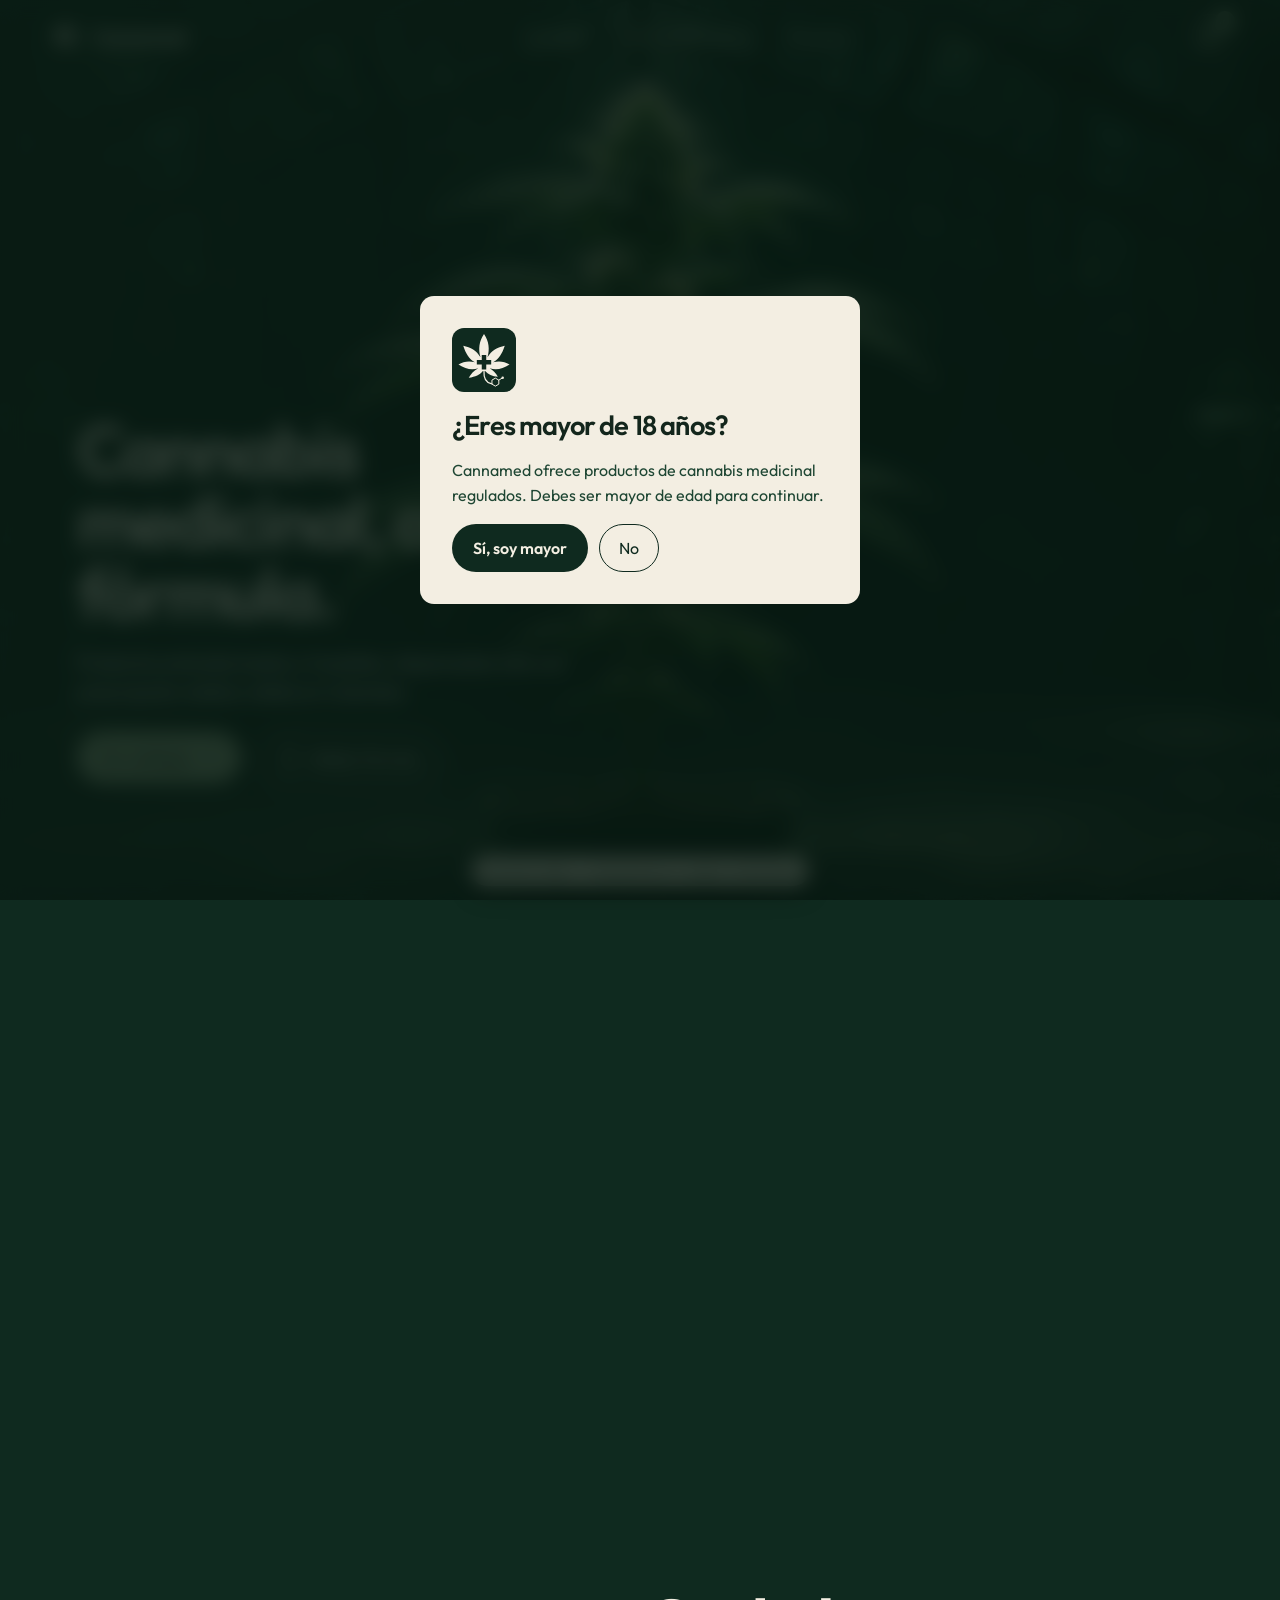
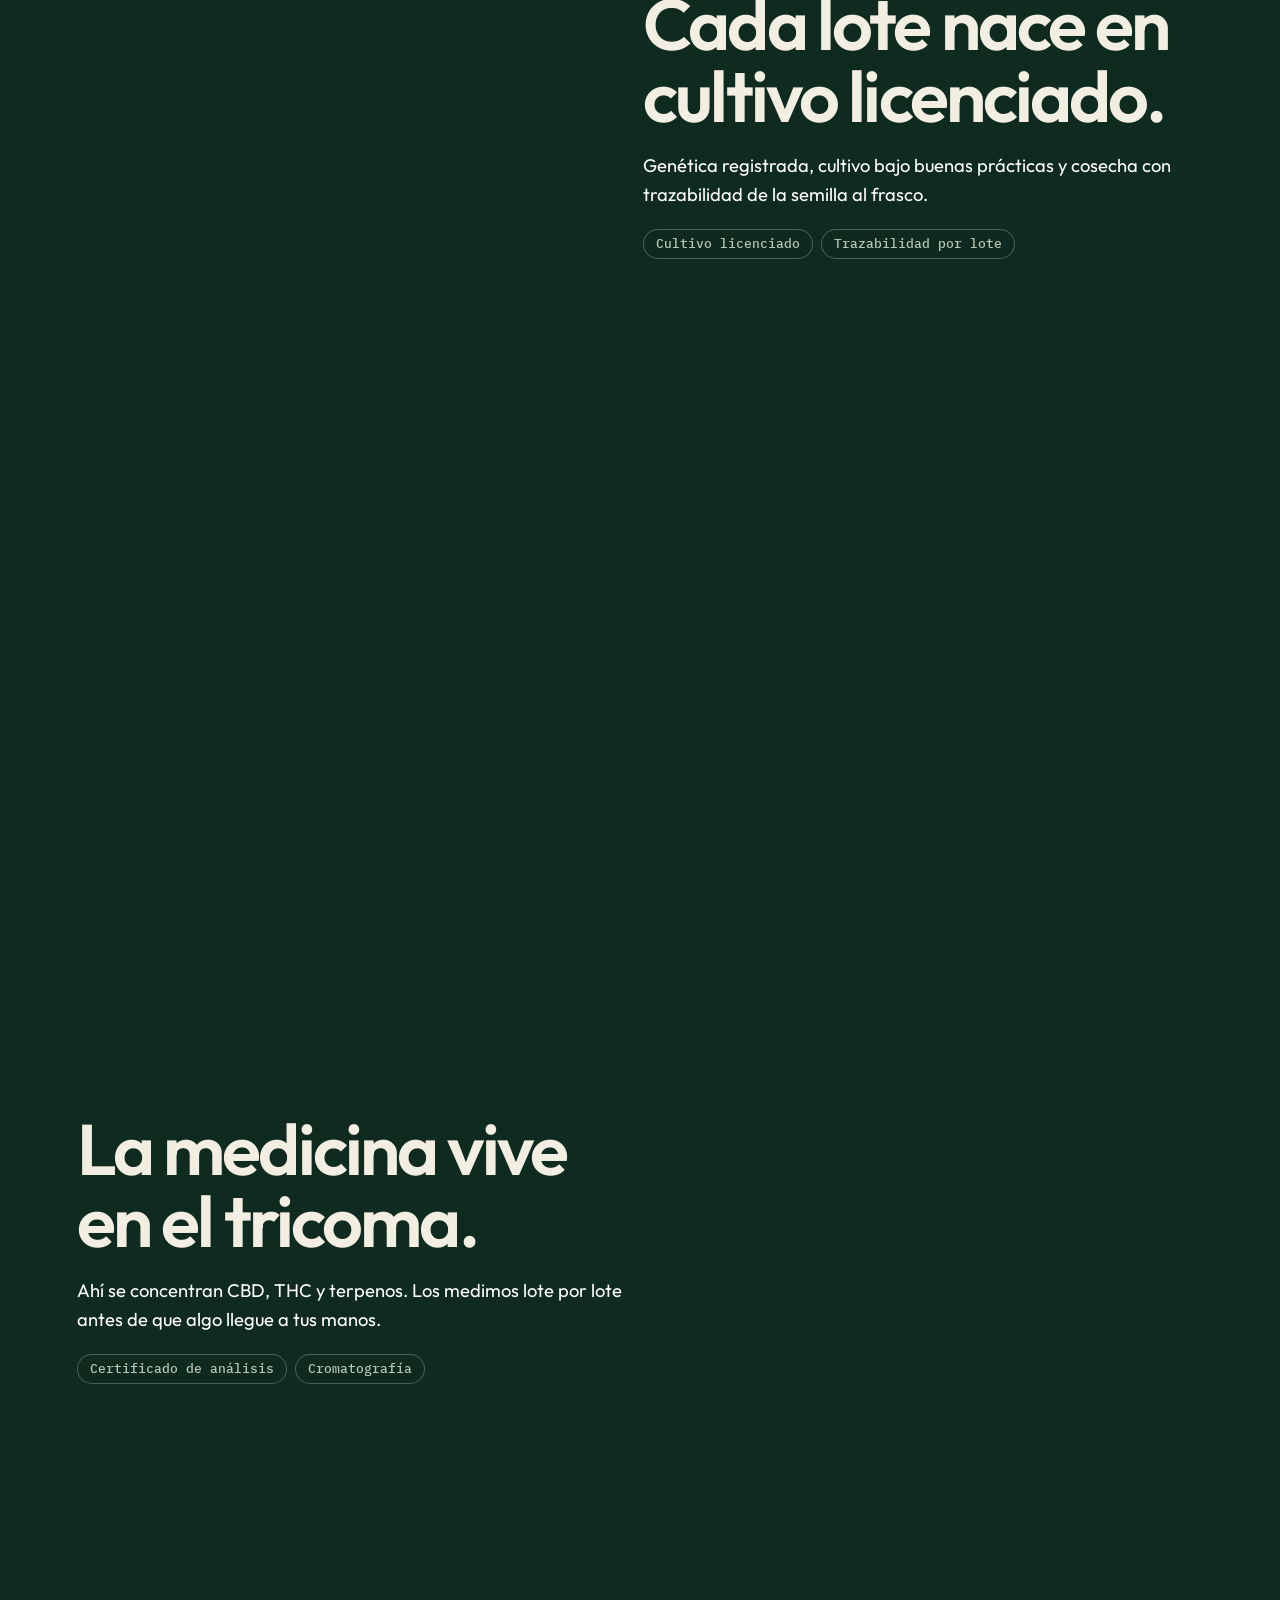
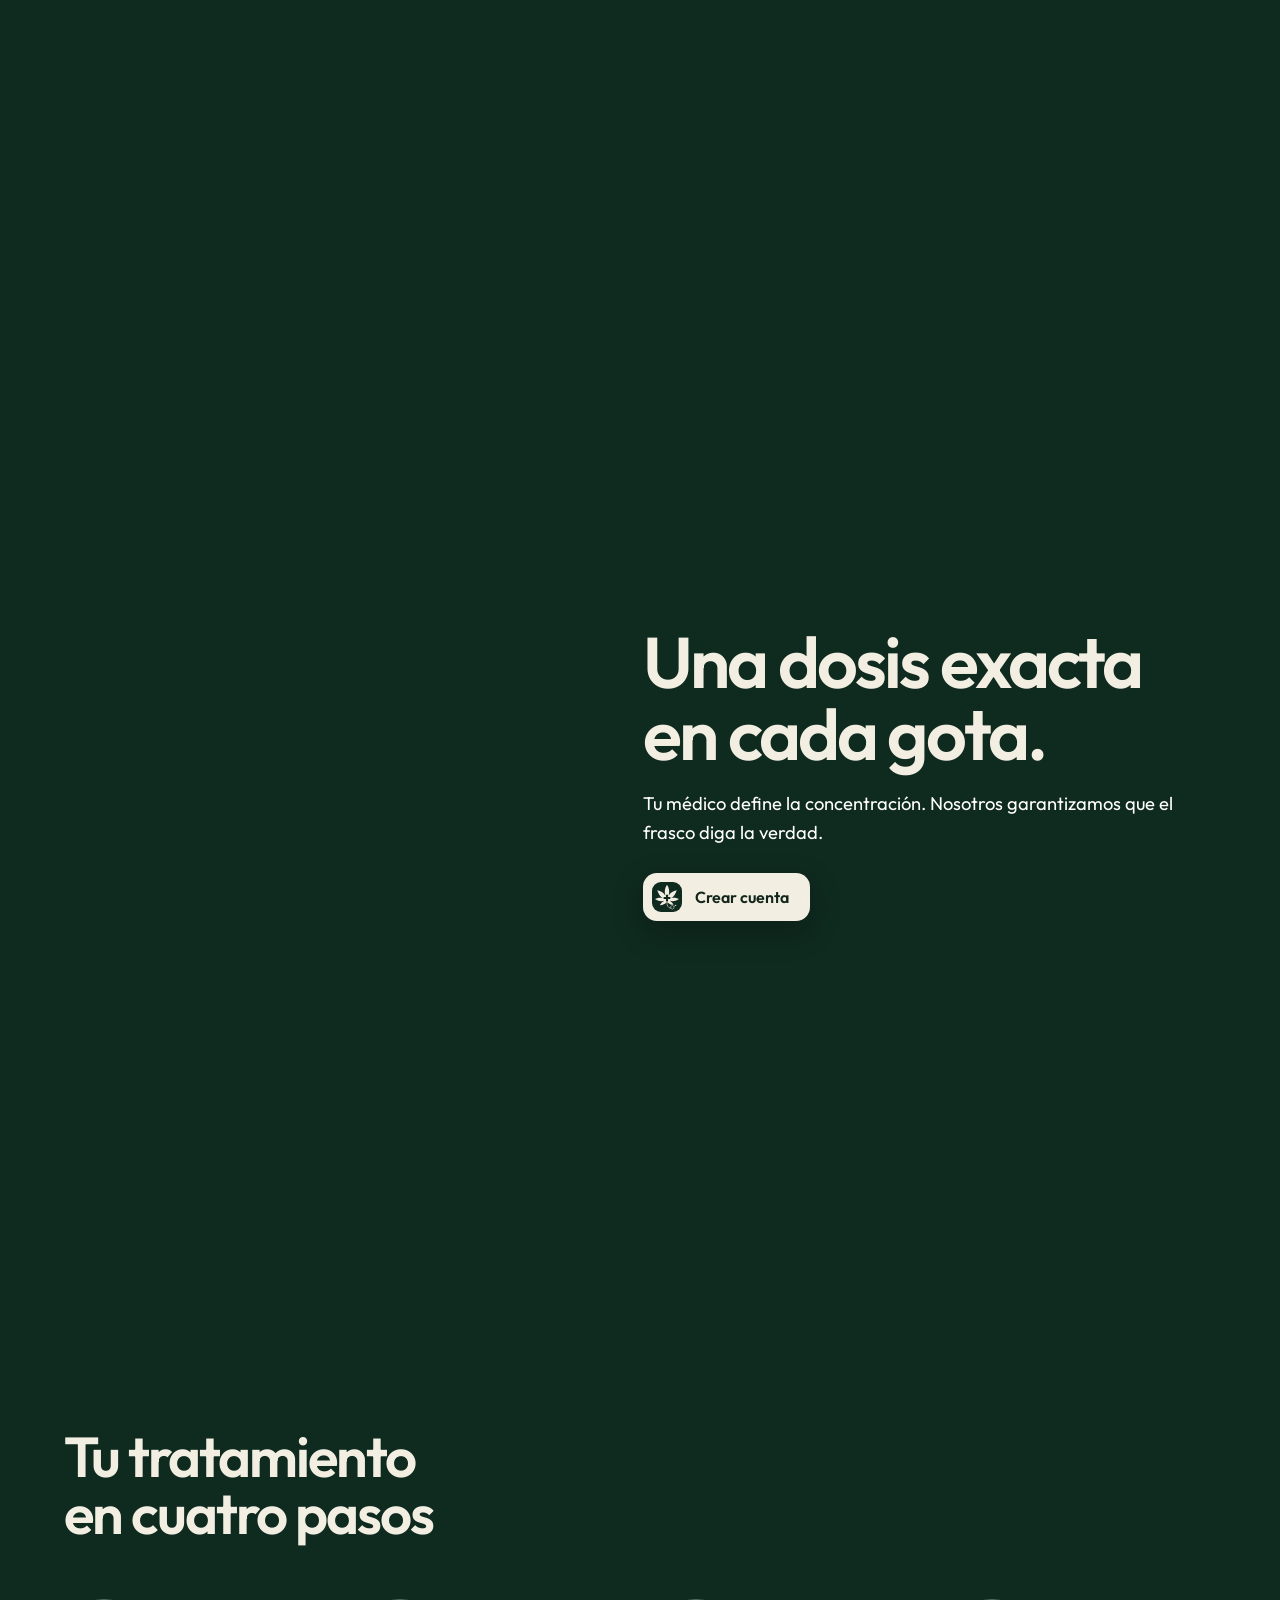
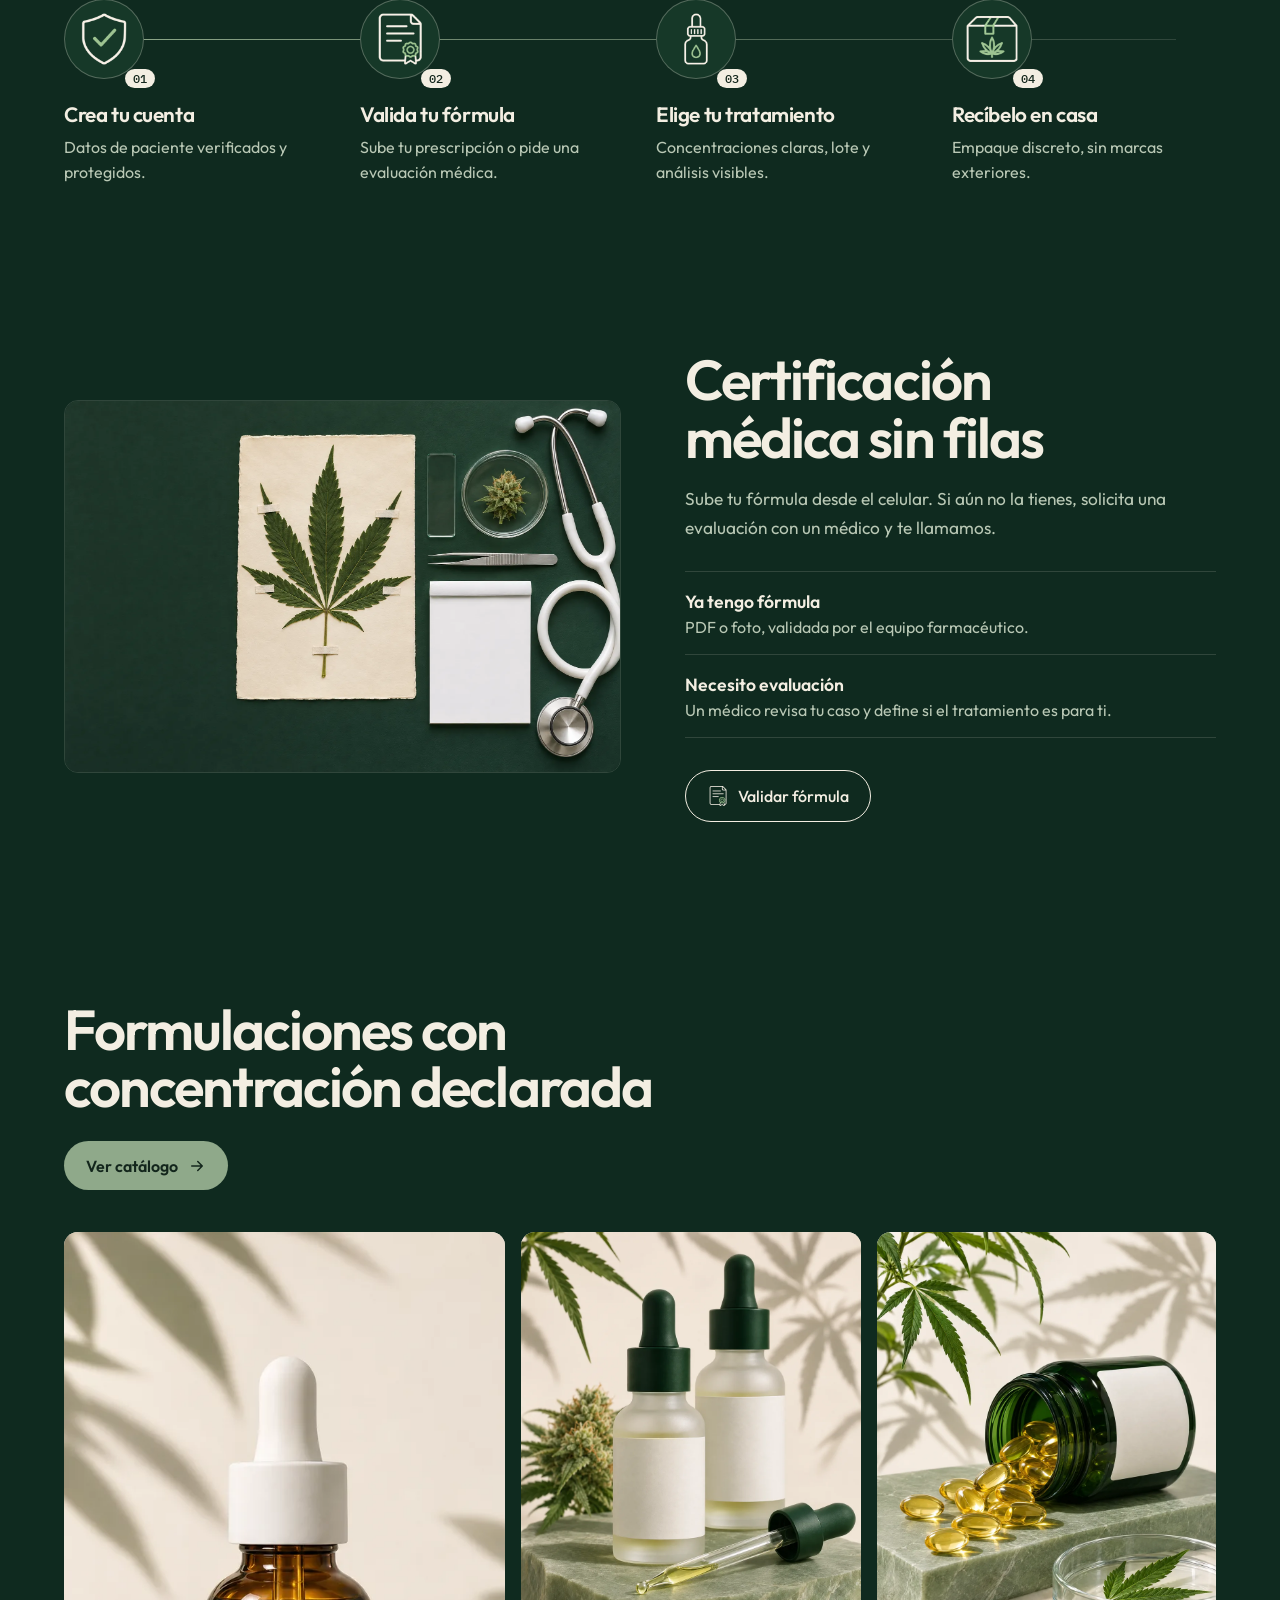
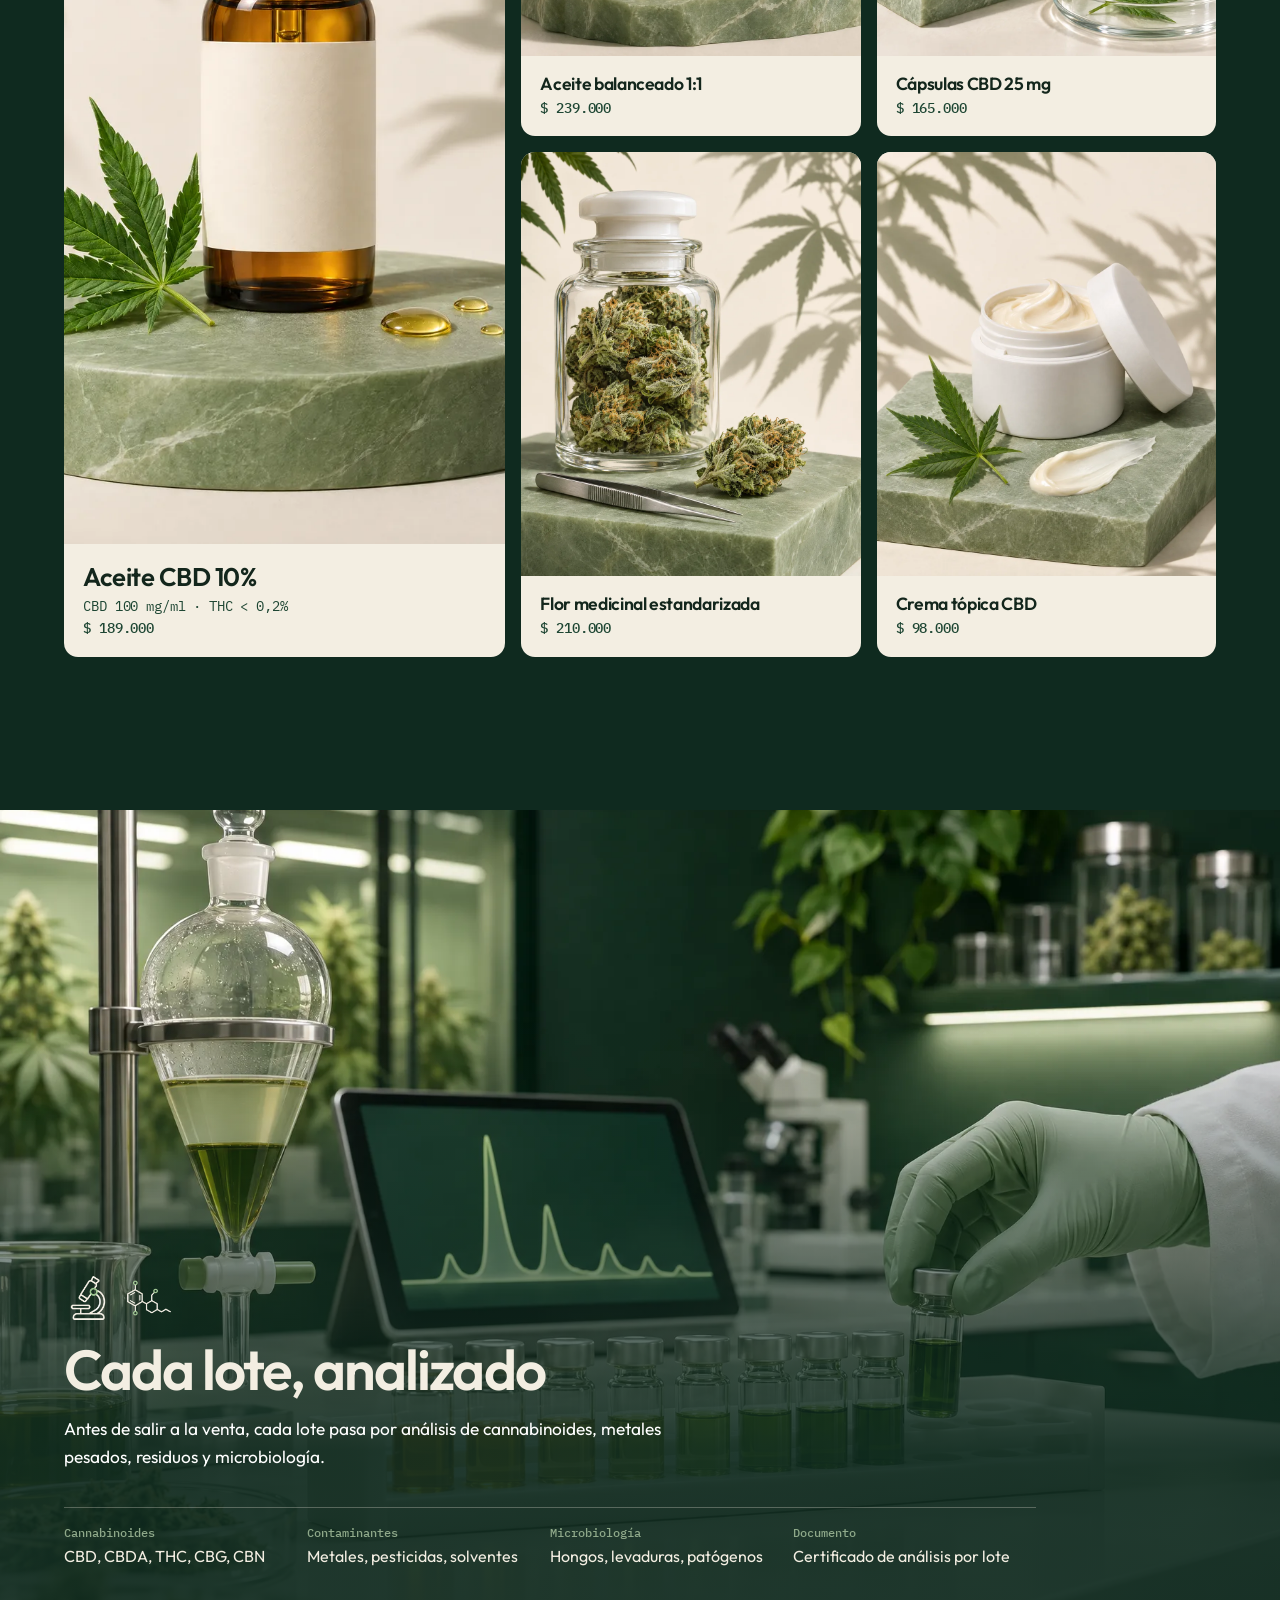
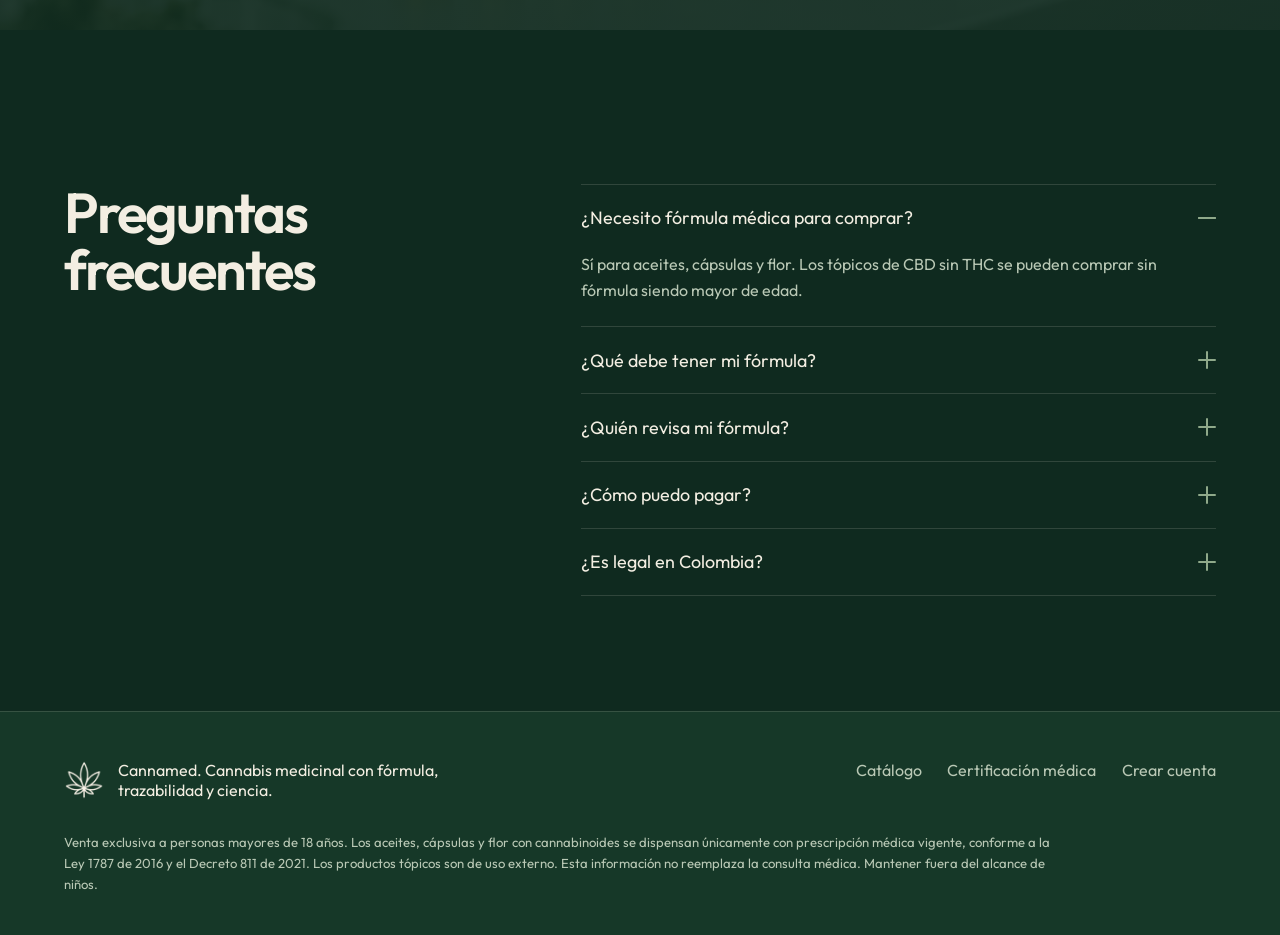
<file: index.html>
<!doctype html>
<html lang="es">
  <head>
    <meta charset="utf-8" />
    <meta name="viewport" content="width=device-width, initial-scale=1" />
    <title>Cannamed · Cannabis medicinal con fórmula (demo)</title>
    <meta name="description" content="Demo de la tienda Cannamed: catálogo con concentración declarada, certificación médica en línea y pago seguro." />
    <meta name="theme-color" content="#0F2A1F" />
    <meta name="robots" content="noindex" />
    <link rel="icon" type="image/svg+xml" href="assets/brand/mark.svg" />
    <link rel="apple-touch-icon" href="assets/brand/apple-touch-icon.png" />
    <link rel="preconnect" href="https://fonts.googleapis.com" />
    <link rel="preconnect" href="https://fonts.gstatic.com" crossorigin />
    <link rel="stylesheet" href="https://fonts.googleapis.com/css2?family=IBM+Plex+Mono:wght@400;500&family=Outfit:wght@300;400;500;600;700&display=swap" />
    <link rel="stylesheet" href="cannamed.css" />
    <link rel="stylesheet" href="demo.css" />
  </head>
  <body class="cm-body">
    <div id="app"></div>
    <div class="toast" id="toast" role="status" aria-live="polite"></div>
    <p class="demo-ribbon">Versión demo · formularios y pagos simulados</p>
    <script src="app.js"></script>
  </body>
</html>
</file>
<file: cannamed.css>
:root {
  --cm-green: #0f2a1f;
  --cm-green-2: #163828;
  --cm-green-3: #1e4633;
  --cm-sage: #8fa98a;
  --cm-sage-soft: #b9c8b5;
  --cm-cream: #f3eee2;
  --cm-white: #ffffff;
  --cm-ink: #13261c;
  --cm-line: rgba(243, 238, 226, 0.14);
  --cm-line-strong: rgba(243, 238, 226, 0.28);
  --cm-error: #f2b8a8;
  --cm-radius: 14px;
  --cm-font: "Outfit", ui-sans-serif, system-ui, sans-serif;
  --cm-mono: "IBM Plex Mono", ui-monospace, monospace;
  --cm-ease: cubic-bezier(0.22, 1, 0.36, 1);
}

.cm-body {
  background: var(--cm-green);
  color: var(--cm-white);
  font-family: var(--cm-font);
  -webkit-font-smoothing: antialiased;
}
.cm-body ::selection { background: var(--cm-sage); color: var(--cm-ink); }
.mono { font-family: var(--cm-mono); letter-spacing: -0.01em; }
.scroll-scrub { font-family: var(--cm-font); }
.scroll-scrub__title { font-weight: 600; letter-spacing: -0.035em; }

/* Navegación */
.site-nav {
  position: sticky; top: 0; z-index: 40;
  display: flex; align-items: center; justify-content: space-between; gap: 1.5rem;
  height: 72px; padding: 0 clamp(1rem, 4vw, 3rem);
  background: rgba(15, 42, 31, 0.86);
  backdrop-filter: blur(14px);
  border-bottom: 1px solid var(--cm-line);
}
.site-nav--overlay { position: fixed; inset: 0 0 auto 0; background: linear-gradient(rgba(15, 42, 31, 0.75), rgba(15, 42, 31, 0)); border-bottom: 0; backdrop-filter: none; }
.site-nav__brand { display: flex; align-items: center; gap: 0.6rem; color: var(--cm-cream); font-weight: 600; font-size: 1.25rem; letter-spacing: -0.03em; }
.site-nav__links { display: flex; gap: 2rem; font-size: 0.95rem; }
.site-nav__links a { color: var(--cm-sage-soft); position: relative; padding: 0.4rem 0; transition: color 0.25s; }
.site-nav__links a:hover, .site-nav__links a.is-active { color: var(--cm-cream); }
.site-nav__links a.is-active::after { content: ""; position: absolute; left: 0; right: 0; bottom: -2px; height: 2px; border-radius: 2px; background: var(--cm-sage); }
.site-nav__right { display: flex; align-items: center; gap: 0.75rem; }
.site-nav__cart { position: relative; display: grid; place-items: center; width: 44px; height: 44px; border-radius: 999px; border: 1px solid var(--cm-line-strong); transition: border-color 0.25s, transform 0.25s var(--cm-ease); }
.site-nav__cart:hover { border-color: var(--cm-sage); transform: translateY(-1px); }
.site-nav__count { position: absolute; top: -4px; right: -4px; min-width: 20px; height: 20px; padding: 0 5px; border-radius: 999px; background: var(--cm-sage); color: var(--cm-ink); font: 600 0.72rem/20px var(--cm-mono); text-align: center; }
.site-nav__menu { display: none; position: relative; }
.site-nav__menu summary { list-style: none; cursor: pointer; padding: 0.55rem 0.9rem; border-radius: 999px; border: 1px solid var(--cm-line-strong); color: var(--cm-cream); font-size: 0.9rem; }
.site-nav__menu summary::-webkit-details-marker { display: none; }
.site-nav__sheet { position: absolute; right: 0; top: calc(100% + 0.6rem); display: grid; gap: 0.2rem; min-width: 220px; padding: 0.6rem; border-radius: var(--cm-radius); background: var(--cm-green-2); border: 1px solid var(--cm-line); box-shadow: 0 24px 60px rgba(0, 0, 0, 0.35); }
.site-nav__sheet a { padding: 0.7rem 0.8rem; border-radius: 10px; color: var(--cm-cream); }
.site-nav__sheet a:hover { background: var(--cm-green-3); }
@media (max-width: 860px) {
  .site-nav__links { display: none; }
  .site-nav__menu { display: block; }
}

/* CTAs, cada uno con su propia identidad */
.hero-actions { display: flex; flex-wrap: wrap; gap: 0.9rem; margin-top: 1.6rem; }
.cta-catalog { display: inline-flex; align-items: center; gap: 0.6rem; padding: 0.9rem 1.4rem; border-radius: 999px; background: var(--cm-sage); color: var(--cm-ink); font-weight: 600; transition: background 0.3s, transform 0.2s; }
.cta-catalog svg { transition: transform 0.35s var(--cm-ease); }
.cta-catalog:hover { background: var(--cm-cream); }
.cta-catalog:hover svg { transform: translateX(5px); }
.cta-catalog:active { transform: scale(0.98); }
.cta-rx { position: relative; display: inline-flex; align-items: center; gap: 0.55rem; padding: 0.85rem 1.3rem; border-radius: 999px; border: 1.5px solid var(--cm-cream); color: var(--cm-cream); font-weight: 500; overflow: hidden; isolation: isolate; transition: color 0.35s; }
.cta-rx::before { content: ""; position: absolute; inset: 0; z-index: -1; background: var(--cm-cream); transform: scaleX(0); transform-origin: left; transition: transform 0.45s var(--cm-ease); }
.cta-rx:hover { color: var(--cm-ink); }
.cta-rx:hover::before { transform: scaleX(1); }
.cta-rx:hover img { filter: brightness(0.15); }
.cta-rx:active { transform: translateY(1px); }
.cta-register { display: inline-flex; align-items: center; gap: 0.8rem; padding: 0.55rem 1.3rem 0.55rem 0.55rem; border-radius: var(--cm-radius); background: var(--cm-cream); color: var(--cm-ink); font-weight: 600; box-shadow: 0 10px 30px rgba(0, 0, 0, 0.25); transition: box-shadow 0.3s, transform 0.3s var(--cm-ease); }
.cta-register img { border-radius: 9px; transition: transform 0.6s var(--cm-ease); }
.cta-register:hover { transform: translateY(-2px); box-shadow: 0 16px 40px rgba(0, 0, 0, 0.35); }
.cta-register:hover img { transform: rotate(-90deg); }
.cta-register:active { transform: translateY(0); }
.inline-link { color: var(--cm-sage); font-weight: 500; text-decoration: underline; text-decoration-thickness: 1px; text-underline-offset: 4px; transition: color 0.2s; }
.inline-link:hover { color: var(--cm-cream); }

/* Tipografía de secciones */
.section-title, .page-title { font-weight: 600; letter-spacing: -0.035em; line-height: 1.02; color: var(--cm-cream); text-wrap: balance; }
.section-title { font-size: clamp(2rem, 4.4vw, 3.6rem); max-width: 18ch; }
.page-title { font-size: clamp(2.1rem, 4.8vw, 3.8rem); }
.lead { font-size: 1.08rem; line-height: 1.65; color: var(--cm-sage-soft); max-width: 60ch; }
.hint { font-size: 0.88rem; color: var(--cm-sage-soft); }

/* Proceso */
.process { padding: clamp(5rem, 10vw, 9rem) clamp(1rem, 5vw, 4rem) clamp(3rem, 6vw, 5rem); }
.process__line { position: relative; display: grid; grid-template-columns: repeat(4, 1fr); gap: 2rem; margin-top: 3.5rem; }
.process__line::before { content: ""; position: absolute; top: 40px; left: 40px; right: 40px; height: 1px; background: linear-gradient(90deg, var(--cm-sage), var(--cm-line)); }
.process__step h3 { margin-top: 1.4rem; font-size: 1.3rem; font-weight: 600; color: var(--cm-cream); letter-spacing: -0.02em; }
.process__step p { margin-top: 0.5rem; color: var(--cm-sage-soft); line-height: 1.55; max-width: 26ch; }
.process__node { position: relative; display: grid; place-items: center; width: 80px; height: 80px; border-radius: 999px; background: var(--cm-green-2); border: 1px solid var(--cm-line-strong); transition: transform 0.4s var(--cm-ease), border-color 0.3s; }
.process__step:hover .process__node { transform: translateY(-4px); border-color: var(--cm-sage); }
.process__index { position: absolute; bottom: -10px; right: -12px; padding: 2px 8px; border-radius: 999px; background: var(--cm-cream); color: var(--cm-ink); font: 500 0.75rem var(--cm-mono); }
@media (max-width: 860px) {
  .process__line { grid-template-columns: 1fr; gap: 2.2rem; }
  .process__line::before { top: 40px; bottom: 40px; left: 40px; right: auto; width: 1px; height: auto; background: linear-gradient(180deg, var(--cm-sage), var(--cm-line)); }
  .process__step { display: grid; grid-template-columns: 80px 1fr; column-gap: 1.4rem; }
  .process__step h3 { margin-top: 0.6rem; }
  .process__step p { grid-column: 2; }
}

/* Certificación split */
.rx-split { display: grid; grid-template-columns: 1.05fr 1fr; gap: clamp(2rem, 5vw, 5rem); align-items: center; padding: clamp(3rem, 7vw, 6rem) clamp(1rem, 5vw, 4rem); }
.rx-split__media { margin: 0; border-radius: var(--cm-radius); overflow: hidden; border: 1px solid var(--cm-line); }
.rx-split__media img { width: 100%; height: 100%; object-fit: cover; aspect-ratio: 3 / 2; transition: transform 1.2s var(--cm-ease); }
.rx-split:hover .rx-split__media img { transform: scale(1.03); }
.rx-split__copy .lead { margin: 1.2rem 0 1.8rem; }
.rx-split__paths { display: grid; gap: 0; margin-bottom: 2rem; border-top: 1px solid var(--cm-line); }
.rx-split__paths li { display: grid; gap: 0.25rem; padding: 1.1rem 0; border-bottom: 1px solid var(--cm-line); }
.rx-split__paths strong { color: var(--cm-cream); font-weight: 600; font-size: 1.1rem; }
.rx-split__paths span { color: var(--cm-sage-soft); }
@media (max-width: 860px) { .rx-split { grid-template-columns: 1fr; } }

/* Catálogo teaser */
.catalog-teaser { padding: clamp(3rem, 7vw, 6rem) clamp(1rem, 5vw, 4rem); }
.catalog-teaser__head { display: flex; flex-direction: column; gap: 1.6rem; align-items: flex-start; margin-bottom: 2.6rem; }
.catalog-teaser__grid { display: grid; grid-template-columns: 1.3fr 1fr 1fr; grid-template-rows: repeat(2, auto); gap: 1rem; }
.teaser-card { position: relative; display: flex; flex-direction: column; border-radius: var(--cm-radius); overflow: hidden; background: var(--cm-cream); color: var(--cm-ink); transition: transform 0.45s var(--cm-ease); }
.teaser-card:hover { transform: translateY(-4px); }
.teaser-card img { width: 100%; aspect-ratio: 4 / 5; object-fit: cover; transition: transform 0.9s var(--cm-ease); }
.teaser-card:hover img { transform: scale(1.04); }
.teaser-card--big { grid-row: span 2; }
.teaser-card--big img { flex: 1; aspect-ratio: auto; min-height: 0; height: 100%; }
.teaser-card__info { padding: 1rem 1.2rem 1.2rem; }
.teaser-card__info h3 { font-weight: 600; font-size: 1.1rem; letter-spacing: -0.02em; }
.teaser-card--big .teaser-card__info h3 { font-size: 1.6rem; }
.teaser-card__info p { font-size: 0.85rem; color: var(--cm-green-3); margin-top: 0.25rem; }
.teaser-card__price { font-weight: 500; }
@media (max-width: 960px) {
  .catalog-teaser__grid { grid-template-columns: 1fr 1fr; }
  .teaser-card--big { grid-column: span 2; grid-row: auto; }
  .teaser-card--big img { aspect-ratio: 4 / 3; height: auto; }
}

/* Laboratorio */
.lab { position: relative; display: grid; align-items: end; min-height: min(92dvh, 820px); margin: clamp(2rem, 5vw, 4rem) 0; overflow: hidden; }
.lab__bg { position: absolute; inset: 0; width: 100%; height: 100%; object-fit: cover; }
.lab::after { content: ""; position: absolute; inset: 0; background: linear-gradient(180deg, rgba(15, 42, 31, 0) 25%, rgba(15, 42, 31, 0.92) 78%); }
.lab__panel { position: relative; z-index: 1; padding: clamp(2rem, 5vw, 4rem); max-width: 1100px; }
.lab__icons { display: flex; gap: 0.8rem; margin-bottom: 1.2rem; }
.lab__panel .lead { margin-top: 1rem; color: var(--cm-white); }
.lab__specs { display: grid; grid-template-columns: repeat(4, 1fr); gap: 0; margin-top: 2.2rem; border-top: 1px solid var(--cm-line-strong); }
.lab__specs div { padding: 1rem 1rem 0 0; }
.lab__specs dt { font: 500 0.78rem var(--cm-mono); color: var(--cm-sage); }
.lab__specs dd { margin-top: 0.4rem; color: var(--cm-cream); }
@media (max-width: 860px) { .lab__specs { grid-template-columns: 1fr 1fr; } }

/* FAQ */
.faq { display: grid; grid-template-columns: 1fr 1.4fr; gap: clamp(2rem, 5vw, 5rem); padding: clamp(3rem, 7vw, 6rem) clamp(1rem, 5vw, 4rem) clamp(5rem, 9vw, 8rem); }
.faq__list { border-top: 1px solid var(--cm-line); }
.faq__item { border-bottom: 1px solid var(--cm-line); }
.faq__item button { display: flex; width: 100%; align-items: center; justify-content: space-between; gap: 1rem; padding: 1.35rem 0; text-align: left; font-size: 1.12rem; color: var(--cm-cream); cursor: pointer; }
.faq__item p { padding: 0 0 1.4rem; color: var(--cm-sage-soft); line-height: 1.65; max-width: 62ch; }
.faq__plus { position: relative; flex: none; width: 18px; height: 18px; }
.faq__plus::before, .faq__plus::after { content: ""; position: absolute; left: 0; top: 8px; width: 18px; height: 2px; border-radius: 2px; background: var(--cm-sage); transition: transform 0.35s var(--cm-ease); }
.faq__plus::after { transform: rotate(90deg); }
.faq__item[data-open="true"] .faq__plus::after { transform: rotate(0deg); }
@media (max-width: 860px) { .faq { grid-template-columns: 1fr; } }

/* Footer */
.site-footer { padding: 3rem clamp(1rem, 5vw, 4rem) 2.5rem; border-top: 1px solid var(--cm-line); background: var(--cm-green-2); }
.site-footer__top { display: flex; flex-wrap: wrap; justify-content: space-between; gap: 2rem; }
.site-footer__brand { display: flex; align-items: center; gap: 0.9rem; max-width: 36ch; color: var(--cm-cream); }
.site-footer__links { display: flex; flex-wrap: wrap; gap: 1.6rem; }
.site-footer__links a { color: var(--cm-sage-soft); }
.site-footer__links a:hover { color: var(--cm-cream); }
.site-footer__legal { margin-top: 2rem; font-size: 0.82rem; line-height: 1.6; color: var(--cm-sage-soft); max-width: 110ch; }

/* Age gate */
.age-gate { position: fixed; inset: 0; z-index: 80; display: grid; place-items: center; padding: 1.2rem; background: rgba(9, 26, 19, 0.82); backdrop-filter: blur(10px); }
.age-gate__card { display: grid; justify-items: start; gap: 1rem; width: min(440px, 100%); padding: 2rem; border-radius: var(--cm-radius); background: var(--cm-cream); color: var(--cm-ink); }
.age-gate__card img { border-radius: 12px; }
.age-gate__card h2 { font-size: 1.7rem; font-weight: 600; letter-spacing: -0.03em; }
.age-gate__card p { color: var(--cm-green-3); line-height: 1.55; }
.age-gate__actions { display: flex; gap: 0.7rem; }
.age-gate__yes { padding: 0.8rem 1.3rem; border-radius: 999px; background: var(--cm-green); color: var(--cm-cream); font-weight: 600; cursor: pointer; transition: background 0.25s; }
.age-gate__yes:hover { background: var(--cm-green-3); }
.age-gate__no { padding: 0.8rem 1.2rem; border-radius: 999px; border: 1.5px solid var(--cm-green); color: var(--cm-green); cursor: pointer; }

/* Páginas internas */
.page-shell { min-height: 100dvh; display: flex; flex-direction: column; }
.page-main { flex: 1; }
.catalog, .cert, .auth, .account, .cart, .order, .admin { padding: clamp(2.5rem, 6vw, 5rem) clamp(1rem, 5vw, 4rem); }
.catalog__head { display: grid; gap: 1rem; margin-bottom: 2.4rem; }
.filters { display: flex; flex-wrap: wrap; gap: 0.5rem; margin-top: 0.6rem; }
.filter-chip { padding: 0.5rem 1rem; border-radius: 999px; border: 1px solid var(--cm-line-strong); color: var(--cm-sage-soft); cursor: pointer; transition: all 0.25s; }
.filter-chip[aria-selected="true"] { background: var(--cm-sage); border-color: var(--cm-sage); color: var(--cm-ink); }
.catalog__grid { display: grid; grid-template-columns: repeat(auto-fill, minmax(300px, 1fr)); gap: 1.2rem; }
.product-card { display: flex; flex-direction: column; border-radius: var(--cm-radius); overflow: hidden; background: var(--cm-cream); color: var(--cm-ink); }
.product-card__media { overflow: hidden; }
.product-card__media img { width: 100%; aspect-ratio: 4 / 4.2; object-fit: cover; transition: transform 0.9s var(--cm-ease); }
.product-card:hover .product-card__media img { transform: scale(1.04); }
.product-card__body { display: flex; flex-direction: column; flex: 1; gap: 0.35rem; padding: 1.2rem 1.3rem 1.3rem; }
.product-card__body h2 { font-size: 1.35rem; font-weight: 600; letter-spacing: -0.025em; }
.product-card__format { color: var(--cm-green-3); font-size: 0.92rem; }
.product-card__profile { font-size: 0.84rem; color: var(--cm-ink); }
.product-card__summary { margin-top: 0.4rem; font-size: 0.95rem; line-height: 1.55; color: var(--cm-green-3); }
.product-card__lot { font-size: 0.74rem; color: var(--cm-green-3); opacity: 0.8; }
.product-card__foot { display: flex; align-items: center; justify-content: space-between; margin-top: auto; padding-top: 1rem; }
.product-card__price { font-size: 1.15rem; font-weight: 500; }
.rx-flag { align-self: flex-start; font: 500 0.74rem var(--cm-mono); color: var(--cm-green-3); }
.rx-flag--on { color: var(--cm-green); padding: 0.2rem 0.55rem; border-radius: 6px; background: rgba(143, 169, 138, 0.35); }
.add-btn { display: inline-flex; align-items: center; gap: 0.45rem; padding: 0.6rem 1rem 0.6rem 0.7rem; border-radius: 12px; background: var(--cm-green); color: var(--cm-cream); font-weight: 500; cursor: pointer; transition: background 0.25s; }
.add-btn:hover { background: var(--cm-green-3); }
.add-btn:active { transform: scale(0.97); }
.add-btn[data-bump="1"] img, .add-btn[data-bump="0"] img { transition: transform 0.35s var(--cm-ease); }
.add-btn:active img { transform: rotate(-25deg) scale(1.15); }

/* Formularios */
.form { display: grid; gap: 1.1rem; }
.field { display: grid; gap: 0.45rem; }
.field > span { font-size: 0.9rem; color: var(--cm-sage-soft); }
.field input, .field textarea, .field select { width: 100%; padding: 0.85rem 1rem; border-radius: 12px; border: 1px solid var(--cm-line-strong); background: var(--cm-green-2); color: var(--cm-white); font: inherit; transition: border-color 0.2s, box-shadow 0.2s; }
.field input:focus, .field textarea:focus, .field select:focus { outline: none; border-color: var(--cm-sage); box-shadow: 0 0 0 3px rgba(143, 169, 138, 0.25); }
.field--file input { padding: 0.7rem; }
.field input::file-selector-button { margin-right: 0.8rem; padding: 0.45rem 0.9rem; border: 0; border-radius: 8px; background: var(--cm-cream); color: var(--cm-ink); font: inherit; cursor: pointer; }
.field-row { display: grid; grid-template-columns: 1fr 1fr; gap: 1rem; }
@media (max-width: 640px) { .field-row { grid-template-columns: 1fr; } }
.check { display: flex; gap: 0.7rem; align-items: flex-start; font-size: 0.88rem; color: var(--cm-sage-soft); line-height: 1.5; }
.check input { margin-top: 0.25rem; accent-color: var(--cm-sage); width: 18px; height: 18px; }
.field-error { color: var(--cm-error); font-size: 0.9rem; }
.submit-btn { justify-self: start; padding: 0.9rem 1.6rem; border-radius: 12px; background: var(--cm-cream); color: var(--cm-ink); font-weight: 600; cursor: pointer; transition: transform 0.2s, background 0.2s; }
.submit-btn:hover { background: var(--cm-white); }
.submit-btn:active { transform: translateY(1px); }
.submit-btn:disabled { opacity: 0.6; cursor: progress; }
.form-alt { font-size: 0.92rem; color: var(--cm-sage-soft); }
.form-success { display: grid; gap: 0.6rem; justify-items: start; padding: 1.6rem; border-radius: var(--cm-radius); border: 1px solid var(--cm-sage); }
.form-success h3 { font-size: 1.4rem; font-weight: 600; color: var(--cm-cream); }

/* Certificación página */
.cert { display: grid; grid-template-columns: 1fr 1fr; gap: clamp(2rem, 5vw, 5rem); align-items: start; }
.cert__intro .lead { margin-top: 1rem; }
.cert__plate { margin-top: 2rem; width: 100%; aspect-ratio: 16 / 9; object-fit: cover; border-radius: var(--cm-radius); }
.cert__req-title { margin-top: 2rem; font-size: 1.2rem; color: var(--cm-cream); font-weight: 600; }
.cert__req { margin-top: 0.8rem; border-top: 1px solid var(--cm-line); }
.cert__req li { padding: 0.8rem 0 0.8rem 1.6rem; border-bottom: 1px solid var(--cm-line); color: var(--cm-sage-soft); position: relative; }
.cert__req li::before { content: ""; position: absolute; left: 0; top: 1.15rem; width: 8px; height: 8px; border-radius: 2px; background: var(--cm-sage); }
.cert__panel { position: sticky; top: 96px; display: grid; gap: 1.4rem; padding: clamp(1.4rem, 3vw, 2.2rem); border-radius: var(--cm-radius); background: var(--cm-green-2); border: 1px solid var(--cm-line); }
.tabs { display: grid; grid-template-columns: 1fr 1fr; padding: 4px; border-radius: 12px; background: var(--cm-green); }
.tabs button { padding: 0.7rem; border-radius: 9px; color: var(--cm-sage-soft); cursor: pointer; transition: all 0.25s; }
.tabs button[aria-selected="true"] { background: var(--cm-cream); color: var(--cm-ink); font-weight: 600; }
.gate-note { display: grid; gap: 0.7rem; }
.gate-note h2 { font-size: 1.4rem; color: var(--cm-cream); font-weight: 600; }
.gate-note p { color: var(--cm-sage-soft); line-height: 1.55; }
.gate-note__links { display: flex; gap: 1.4rem; }
.rx-status { display: grid; gap: 0.3rem; padding: 1.2rem 1.3rem; border-radius: var(--cm-radius); border: 1px solid var(--cm-line-strong); background: var(--cm-green); }
.rx-status span { font-size: 0.78rem; color: var(--cm-sage); }
.rx-status strong { font-size: 1.35rem; color: var(--cm-cream); font-weight: 600; }
.rx-status p { color: var(--cm-sage-soft); font-size: 0.92rem; }
.rx-status--aprobada { border-color: var(--cm-sage); }
.rx-status--rechazada strong { color: var(--cm-error); }
@media (max-width: 900px) { .cert { grid-template-columns: 1fr; } .cert__panel { position: static; } }

/* Auth */
.auth { display: grid; grid-template-columns: 0.9fr 1.1fr; gap: clamp(2rem, 6vw, 6rem); align-items: start; max-width: 1200px; margin: 0 auto; }
.auth--narrow { grid-template-columns: 1fr 1fr; max-width: 1000px; }
.auth__aside { display: grid; gap: 1.2rem; justify-items: start; }
.auth__aside img { border-radius: 16px; }
.auth__form { padding: clamp(1.4rem, 3vw, 2.2rem); border-radius: var(--cm-radius); background: var(--cm-green-2); border: 1px solid var(--cm-line); }
@media (max-width: 860px) { .auth, .auth--narrow { grid-template-columns: 1fr; } }

/* Cuenta */
.account--empty, .cart--empty { display: grid; gap: 1.2rem; justify-items: start; max-width: 720px; }
.account__ctas { display: flex; align-items: center; gap: 1.6rem; }
.account__head { display: flex; flex-wrap: wrap; align-items: end; justify-content: space-between; gap: 1rem; margin-bottom: 2rem; }
.logout-btn { padding: 0.6rem 1rem; border-radius: 10px; border: 1px solid var(--cm-line-strong); color: var(--cm-sage-soft); cursor: pointer; }
.logout-btn:hover { color: var(--cm-cream); border-color: var(--cm-cream); }
.account__grid { display: grid; grid-template-columns: 0.8fr 1.2fr; gap: 1.4rem; align-items: start; }
.orders__title { font-size: 1.3rem; color: var(--cm-cream); font-weight: 600; margin-bottom: 0.8rem; }
.orders__empty { color: var(--cm-sage-soft); }
.orders__list { border-top: 1px solid var(--cm-line); }
.orders__list a { display: grid; grid-template-columns: 1fr auto auto; gap: 1rem; padding: 1rem 0; border-bottom: 1px solid var(--cm-line); color: var(--cm-cream); }
.orders__list a:hover { color: var(--cm-sage); }
@media (max-width: 860px) { .account__grid { grid-template-columns: 1fr; } .orders__list a { grid-template-columns: 1fr; gap: 0.2rem; } }

/* Carrito */
.cart { display: grid; grid-template-columns: 1.2fr 1fr; gap: clamp(2rem, 5vw, 4rem); align-items: start; }
.cart__lines ul { margin-top: 1.6rem; border-top: 1px solid var(--cm-line); }
.cart-line { display: grid; grid-template-columns: 88px 1fr auto auto; gap: 1.2rem; align-items: center; padding: 1.1rem 0; border-bottom: 1px solid var(--cm-line); }
.cart-line img { border-radius: 10px; object-fit: cover; background: var(--cm-cream); }
.cart-line__info h2 { font-size: 1.1rem; color: var(--cm-cream); font-weight: 600; }
.cart-line__info p { font-size: 0.82rem; color: var(--cm-sage-soft); margin-top: 0.2rem; }
.cart-line__info .rx-flag--on { color: var(--cm-cream); background: rgba(143, 169, 138, 0.25); }
.cart-line__price { min-width: 7.5rem; text-align: right; }
.stepper { display: inline-flex; align-items: center; gap: 0.2rem; padding: 3px; border-radius: 10px; border: 1px solid var(--cm-line-strong); }
.stepper button { width: 32px; height: 32px; border-radius: 8px; color: var(--cm-cream); cursor: pointer; font-size: 1.1rem; }
.stepper button:hover { background: var(--cm-green-3); }
.stepper span { min-width: 1.6rem; text-align: center; }
.totals { margin-top: 1.4rem; display: grid; gap: 0.6rem; max-width: 380px; margin-left: auto; }
.totals div { display: flex; justify-content: space-between; color: var(--cm-sage-soft); }
.totals__grand { padding-top: 0.7rem; border-top: 1px solid var(--cm-line-strong); color: var(--cm-cream) !important; font-size: 1.2rem; font-weight: 600; }
.cart__lines .hint { text-align: right; margin-top: 0.6rem; }
.cart__checkout { position: sticky; top: 96px; padding: clamp(1.4rem, 3vw, 2.2rem); border-radius: var(--cm-radius); background: var(--cm-green-2); border: 1px solid var(--cm-line); }
.checkout-title { font-size: 1.4rem; color: var(--cm-cream); font-weight: 600; }
.methods { display: grid; grid-template-columns: repeat(3, 1fr); gap: 0.6rem; border: 0; padding: 0; }
.methods legend { font-size: 0.9rem; color: var(--cm-sage-soft); margin-bottom: 0.5rem; }
.method { display: grid; gap: 0.15rem; padding: 0.85rem; border-radius: 12px; border: 1px solid var(--cm-line-strong); cursor: pointer; transition: border-color 0.2s, background 0.2s; }
.method input { position: absolute; opacity: 0; pointer-events: none; }
.method strong { color: var(--cm-cream); }
.method span { font-size: 0.78rem; color: var(--cm-sage-soft); }
.method[data-on="true"] { border-color: var(--cm-sage); background: rgba(143, 169, 138, 0.14); }
.method:focus-within { box-shadow: 0 0 0 3px rgba(143, 169, 138, 0.3); }
.pay-btn { position: relative; display: flex; justify-content: space-between; align-items: center; width: 100%; padding: 1.05rem 1.3rem; border-radius: 12px; background: var(--cm-sage); color: var(--cm-ink); font-weight: 600; font-size: 1.05rem; cursor: pointer; overflow: hidden; isolation: isolate; }
.pay-btn::after { content: ""; position: absolute; inset: 0; z-index: -1; background: var(--cm-cream); transform: translateX(-101%); transition: transform 0.5s var(--cm-ease); }
.pay-btn:hover::after { transform: translateX(0); }
.pay-btn[data-busy="true"]::after { animation: cm-pay 1.2s var(--cm-ease) infinite; }
@keyframes cm-pay { from { transform: translateX(-101%); } to { transform: translateX(101%); } }
@media (max-width: 960px) { .cart { grid-template-columns: 1fr; } .cart__checkout { position: static; } }
@media (max-width: 560px) { .cart-line { grid-template-columns: 64px 1fr; } .cart-line img { width: 64px; height: 80px; } .methods { grid-template-columns: 1fr; } .cart-line__price { text-align: left; } }

/* Pedido */
.order { max-width: 760px; display: grid; gap: 1.4rem; }
.order__badge { display: flex; align-items: center; gap: 1.2rem; }
.order__badge span { color: var(--cm-sage); font-size: 0.85rem; }
.order__lines { border-top: 1px solid var(--cm-line); }
.order__lines li { display: flex; justify-content: space-between; padding: 0.9rem 0; border-bottom: 1px solid var(--cm-line); color: var(--cm-sage-soft); }
.order__total { color: var(--cm-cream) !important; font-weight: 600; font-size: 1.15rem; }

/* Admin */
.admin__login { max-width: 420px; margin-top: 2rem; }
.admin__h { margin: 2.4rem 0 0.8rem; font-size: 1.3rem; color: var(--cm-cream); font-weight: 600; }
.admin__table { border-top: 1px solid var(--cm-line); }
.admin__row { display: grid; grid-template-columns: 1fr auto auto; gap: 1.2rem; align-items: center; padding: 1rem 0; border-bottom: 1px solid var(--cm-line); }
.admin__row p { color: var(--cm-sage-soft); font-size: 0.9rem; margin-top: 0.2rem; }
.admin__actions { display: flex; gap: 0.6rem; align-items: center; }
.admin__actions button { padding: 0.45rem 0.8rem; border-radius: 8px; border: 1px solid var(--cm-line-strong); color: var(--cm-cream); cursor: pointer; }
.admin__actions button:hover { border-color: var(--cm-sage); }
.admin__state--aprobada { color: var(--cm-sage); }
.admin__state--rechazada { color: var(--cm-error); }
@media (max-width: 760px) { .admin__row { grid-template-columns: 1fr; } }

/* Páginas de sistema */
.sys-page { min-height: 100dvh; display: grid; place-content: center; justify-items: center; gap: 1rem; padding: 2rem; text-align: center; background: var(--cm-green); color: var(--cm-white); font-family: var(--cm-font); }
.sys-page img { border-radius: 14px; }
.sys-page h1 { font-size: 2rem; font-weight: 600; color: var(--cm-cream); letter-spacing: -0.03em; }
.sys-page p { color: var(--cm-sage-soft); }

@media (prefers-reduced-motion: reduce) {
  .cm-body *, .cm-body *::before, .cm-body *::after { transition-duration: 0.01ms !important; animation-duration: 0.01ms !important; animation-iteration-count: 1 !important; }
}
</file>
<file: demo.css>
*, *::before, *::after { box-sizing: border-box; }
html { scroll-behavior: auto; }
body { margin: 0; }
h1, h2, h3, p, ul, ol, dl, dd, figure { margin: 0; }
ul, ol { list-style: none; padding: 0; }
a { color: inherit; text-decoration: none; }
button { background: none; border: 0; font: inherit; color: inherit; padding: 0; }
img, video { display: block; max-width: 100%; }
input, textarea, select { font: inherit; }

.demo-ribbon {
  position: fixed; left: 50%; bottom: 14px; z-index: 60; transform: translateX(-50%);
  padding: 0.45rem 0.9rem; border-radius: 999px; background: rgba(243, 238, 226, 0.92); color: #13261c;
  font: 500 0.78rem var(--cm-mono); box-shadow: 0 8px 24px rgba(0, 0, 0, 0.3); white-space: nowrap;
}

/* Viaje de scroll */
.journey { position: relative; }
.journey__stage { position: sticky; top: 0; height: 100dvh; overflow: hidden; background: var(--cm-green); }
.journey__stage video, .journey__stage img { position: absolute; inset: 0; width: 100%; height: 100%; object-fit: cover; }
.journey__stage::after { content: ""; position: absolute; inset: 0; background: linear-gradient(90deg, rgba(15, 42, 31, 0.78) 0%, rgba(15, 42, 31, 0.15) 55%, rgba(15, 42, 31, 0) 100%); pointer-events: none; }
.journey__progress { position: absolute; left: 0; bottom: 0; z-index: 2; height: 3px; width: 100%; transform-origin: left; transform: scaleX(0); background: var(--cm-sage); }
.journey__chapters { position: relative; z-index: 3; margin-top: -100dvh; }
.chapter { min-height: 125dvh; display: flex; align-items: center; padding: 0 clamp(1.2rem, 6vw, 6rem); }
.chapter[data-align="right"] { justify-content: flex-end; }
.chapter__copy { max-width: 560px; padding-top: 72px; }
.chapter__title { font-size: clamp(2.4rem, 5.6vw, 4.6rem); font-weight: 600; letter-spacing: -0.04em; line-height: 1; color: var(--cm-cream); }
.chapter__body { margin-top: 1.2rem; font-size: 1.15rem; line-height: 1.6; color: var(--cm-white); max-width: 46ch; }
.chapter__tags { display: flex; flex-wrap: wrap; gap: 0.5rem; margin-top: 1.2rem; }
.chapter__tags li { padding: 0.35rem 0.75rem; border-radius: 999px; border: 1px solid var(--cm-line-strong); font: 500 0.8rem var(--cm-mono); color: var(--cm-sage-soft); background: rgba(15, 42, 31, 0.5); }
.journey__dots { position: fixed; right: clamp(0.8rem, 2vw, 1.6rem); top: 50%; z-index: 30; display: grid; gap: 0.6rem; transform: translateY(-50%); }
.journey__dots button { display: flex; align-items: center; justify-content: flex-end; gap: 0.5rem; cursor: pointer; color: var(--cm-sage-soft); font: 500 0.75rem var(--cm-mono); }
.journey__dots button::after { content: ""; width: 9px; height: 9px; border-radius: 999px; border: 1.5px solid var(--cm-sage); transition: background 0.3s; }
.journey__dots button span { opacity: 0; transition: opacity 0.3s; }
.journey__dots button:hover span, .journey__dots button[aria-current="step"] span { opacity: 1; }
.journey__dots button[aria-current="step"] { color: var(--cm-cream); }
.journey__dots button[aria-current="step"]::after { background: var(--cm-sage); }
.journey.is-hidden-dots .journey__dots { display: none; }
@media (max-width: 860px) {
  .journey__stage::after { background: linear-gradient(180deg, rgba(15, 42, 31, 0.1) 0%, rgba(15, 42, 31, 0.85) 75%); }
  .chapter, .chapter[data-align="right"] { align-items: flex-end; justify-content: flex-start; padding-bottom: 14dvh; }
  .journey__dots { display: none; }
}

.toast { position: fixed; left: 50%; top: 88px; z-index: 90; transform: translate(-50%, -20px); opacity: 0; padding: 0.8rem 1.2rem; border-radius: 12px; background: var(--cm-cream); color: var(--cm-ink); font-weight: 500; box-shadow: 0 12px 30px rgba(0, 0, 0, 0.35); transition: all 0.35s var(--cm-ease); pointer-events: none; max-width: 92vw; }
.toast.is-on { opacity: 1; transform: translate(-50%, 0); }
</file>
